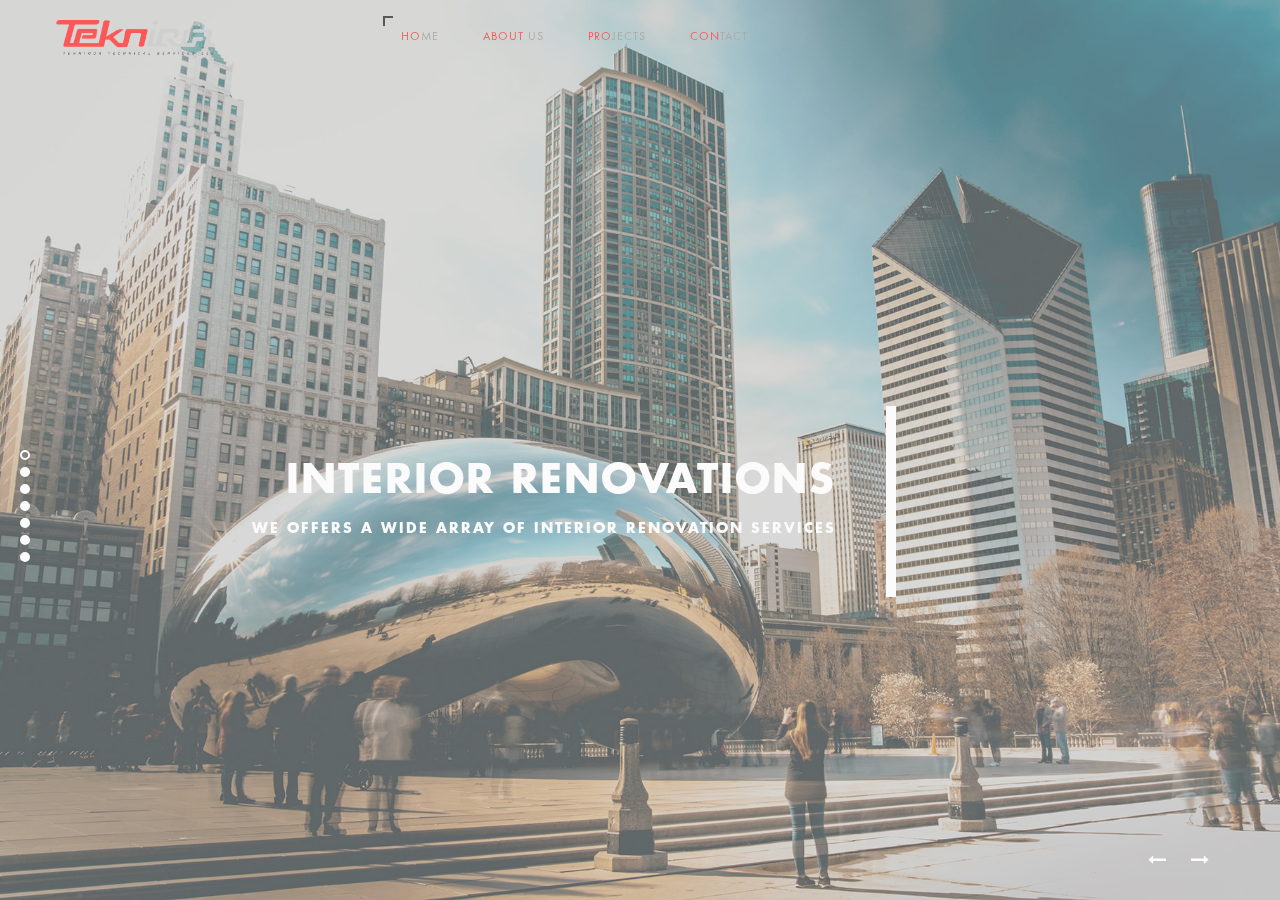
<file: index.html>
<!DOCTYPE HTML>
<html lang="en">
    
<head>
        <!--=============== basic  ===============-->
        <meta charset="UTF-8">
        <title>Tekniqua</title>
        <meta name="viewport" content="width=device-width, initial-scale=1.0, minimum-scale=1.0, maximum-scale=1.0, user-scalable=no">
        <meta name="robots" content="index, follow"/>
        <meta name="keywords" content=""/>
        <meta name="description" content=""/>
        <!--=============== css  ===============-->
        <link type="text/css" rel="stylesheet" href="css/reset.css">
        <link type="text/css" rel="stylesheet" href="css/plugins.css">
        <link type="text/css" rel="stylesheet" href="css/style.css">
        <!--=============== favicons ===============-->
        <link rel="shortcut icon" href="images/favicon.html">
    </head>
    <body>
        <div class="loading">
            <h2><img src="images/logo.png" alt="" width="80%"></h2>
          </div>
        <div class="loader"></i></div>
        <!--================= main start ================-->
        <div id="main">
            <!--=============== header ===============-->
            <header style="background: none;">
                <div class="header-inner">
                    <div class="logo-holder">
                        <a href="index.html"><img src="images/logo.png" alt="" width="80%"></a>
                    </div>
                    <div class="nav-button-holder">
                        <div class="nav-button vis-m"><span></span><span></span><span></span></div>
                    </div>
                    <div class="nav-holder">
                        <nav>
                            <ul>
                                
                                <!-- <li><a href="index.html" class="ajax act-link">Home</a></li> -->
                                <li><a href="index.html" class="act-link" >Ho<span style="color:grey;">me</span></a></li>
                                
                                <li>
                                    <a href="about.html"  >About<span style="color:grey;"> us</span> </a>    <!--class="ajax pa"-->
                                    <!-- Scroll navigation  -->
                                    <ul>
                                        <!-- <li><a href="about.html#sec1" class="custom-scroll-link">About<span style="color:grey;"> us</span></a></li> -->
                                        <li><a href="about.html#sec2" class="custom-scroll-link">Te<span style="color:grey;">am</span></a></li>
                                        <li><a href="about.html#sec3" class="custom-scroll-link">Ser<span style="color:grey;">vices</span> </a></li>
                                        <li><a href="about.html#sec4" class="custom-scroll-link"> Action <span style="color:grey;">Plan</span></a></li>
                                    </ul>
                                </li>
                                <li><a href="portfolio.html" >Pro<span style="color:grey;">jects</span></a></li>
                                <li><a href="contact.html" >Con<span style="color:grey;">tact</span></a></li>
                                
                                <!-- <li>
                                    <a>Pages</a>
                                    <ul>
                                        <li>
                                            <a>Home</a>
                                            <ul>
                                                <li><a href="index2.html" >Video</a></li>
                                                <li><a href="index3.html" >Carousel</a></li>
                                                <li><a href="index4.html" >Image</a></li>
                                            </ul>
                                        </li>
                                        <li><a href="aboutme.html" >About me</a></li>
                                        <li><a href="category.html">Category</a></li>
										<li><a href="blog-single.html">Blog single</a></li>
                                        <li>
                                            <a>Portfolio</a>
                                            <ul>
                                                <li><a href="portfolio2.html" >Style 2</a></li>
                                                <li><a href="portfolio3.html" >Style 3</a></li>
                                            </ul>
                                        </li>
                                        <li>
                                            <a>Portfolio single</a>
                                            <ul>
												<li><a href="portfolio-single.html">Style 1</a></li>
                                                <li><a href="portfolio-single2.html">Style 2</a></li>
                                                <li><a href="portfolio-single3.html">Style 3</a></li>
                                                <li><a href="portfolio-single4.html">Style 4</a></li>
                                                <li><a href="portfolio-single5.html">Style 5</a></li>
                                                <li><a href="portfolio-single6.html">Style 6</a></li>
                                                <li><a href="portfolio-single7.html">Style 7</a></li>
                                            </ul>
                                        </li>
                                        <li><a href="404.html">404</a></li>
                                    </ul>
                                </li> -->
                            </ul>
                        </nav>
                    </div>
                </div>
                <div class="share-container isShare"></div>
                <!-- <a class="selectMe shareSelector transition">Share</a> -->
            </header>
            <!--=============== wrapper ===============-->
            <div id="wrapper">
                <div class="content-holder elem scale-bg2 transition3" >
                    <div class="content full-height">
                        <div class="swiper-container" id="horizontal-slider" data-mwc="1" data-mwa="0">
                            <div class="swiper-wrapper">
                                <!--=============== 1 ===============-->
                                <div class="swiper-slide">
                                    <div class="bg" style="background-image:url(images/bg/12.jpg)"></div>
                                    <div class="overlay"></div>
                                    <div class="slide-title-holder">
                                        <div class="slide-title">
                                            <h3 class="transition">  <a class="transition2" href="portfolio-single.html">INTERIOR RENOVATIONS</a>  </h3>
                                            <h4>We offers a wide array of interior renovation services</h4>
                                        </div>
                                    </div>
                                </div>
                                <!--=============== 2 ===============-->
                                <div class="swiper-slide">
                                    <div class="bg" style="background-image:url(images/bg/13.jpg)"></div>
									<div class="overlay"></div>
                                    <!-- <div class="slide-title-holder">
                                        <div class="slide-title">
                                            <h3 class="transition">  <a class="transition2" href="portfolio-single.html">Image 2</a>  </h3>
                                            <h4>Description</h4>
                                        </div>
                                    </div> -->
                                </div>
                                <!--=============== 3 ===============-->
                                <div class="swiper-slide">
                                    <div class="bg" style="background-image:url(images/bg/11.jpg)"></div>
                                    <div class="overlay"></div>
                                    <div class="slide-title-holder">
                                        <div class="slide-title">
                                            <h3 class="transition">  <a class="transition2" href="portfolio-single.html">DEMOLITION</a>  </h3>
                                            <h4>When your business moves into a new building <br> all kinds of changes And renovations are made to turn the space into your own</h4>
                                        </div>
                                    </div>
                                </div>
                                <!--=============== 4 ===============-->
                                <div class="swiper-slide">
                                    <div class="bg" style="background-image:url(images/bg/14.jpg)"></div>
                                    <div class="overlay"></div>
                                    <!-- <div class="slide-title-holder">
                                        <div class="slide-title">
                                            <h3 class="transition">  <a class="transition2" href="portfolio-single.html">Image 4</a>  </h3>
                                            <h4>Description Description Description Description </h4>
                                        </div>
                                    </div> -->
                                </div>
                                <!--=============== 5 ===============-->
                                <div class="swiper-slide">
                                    <div class="bg" style="background-image:url(images/bg/15.jpg)"></div>
                                    <div class="overlay"></div>
                                    <div class="slide-title-holder">
                                        <div class="slide-title">
                                            <h3 class="transition">  <a class="transition2" href="portfolio-single.html"></a> FIT-OUT SOLUTION </h3>
                                            <h4>Warehouse Solutions</h4>
                                        </div>
                                    </div>
                                </div>
                                <!--=============== 6 ===============-->
                                <div class="swiper-slide">
                                    <div class="bg" style="background-image:url(images/bg/16.jpg)"></div>
                                    <div class="overlay"></div>
                                    <div class="slide-title-holder">
                                        <!-- <div class="slide-title">
                                            <h3 class="transition">  <a class="transition2" href="portfolio-single.html"></a> FIT-OUT SOLUTION </h3>
                                            <h4>Warehouse Solutions</h4>
                                        </div> -->
                                    </div>
                                </div>
                                <!--=============== 7 ===============-->
                                <div class="swiper-slide">
                                    <div class="bg" style="background-image:url(images/bg/17.jpg)"></div>
                                    <div class="overlay"></div>
                                    <div class="slide-title-holder">
                                        <div class="slide-title">
                                            <h3 class="transition">  <a class="transition2" href="portfolio-single.html"></a> AIR CONDITIONING & MAINTAINANCE </h3>
                                            <h4>For Commercial & Industrial Spaces</h4>
                                        </div>
                                    </div>
                                </div>
                                <!--=============== 6 ===============-->
                                
                            </div>
                            <div class="swiper-nav-holder hor">
                                <a class="swiper-nav arrow-left transition " href="#"><i class="fa fa-long-arrow-left"></i></a>
                                <a class="swiper-nav  arrow-right transition" href="#"><i class="fa fa-long-arrow-right"></i></a>
                            </div>
                        </div>
                        <div class="pagination"></div>
                    </div>
                </div>
            </div>
            <!-- wrapper end -->
        </div>
        <!-- Main end -->
        <!--=============== google map ===============-->
        <script type="text/javascript" src="http://maps.google.com/maps/api/js?key=AIzaSyDwJSRi0zFjDemECmFl9JtRj1FY7TiTRRo"></script>
        <!--=============== scripts  ===============-->
        <script type="text/javascript" src="js/jquery.min.js"></script>
        <script type="text/javascript" src="js/plugins.js"></script>
        <script type="text/javascript" src="js/core.js"></script>
        <script type="text/javascript" src="js/scripts.js"></script>
        <script>
            var loading = document.getElementsByClassName("loading");
            window.addEventListener("load", function(){
                loader.style.display="none";

            })
        </script>
    </body>

</html>
</file>
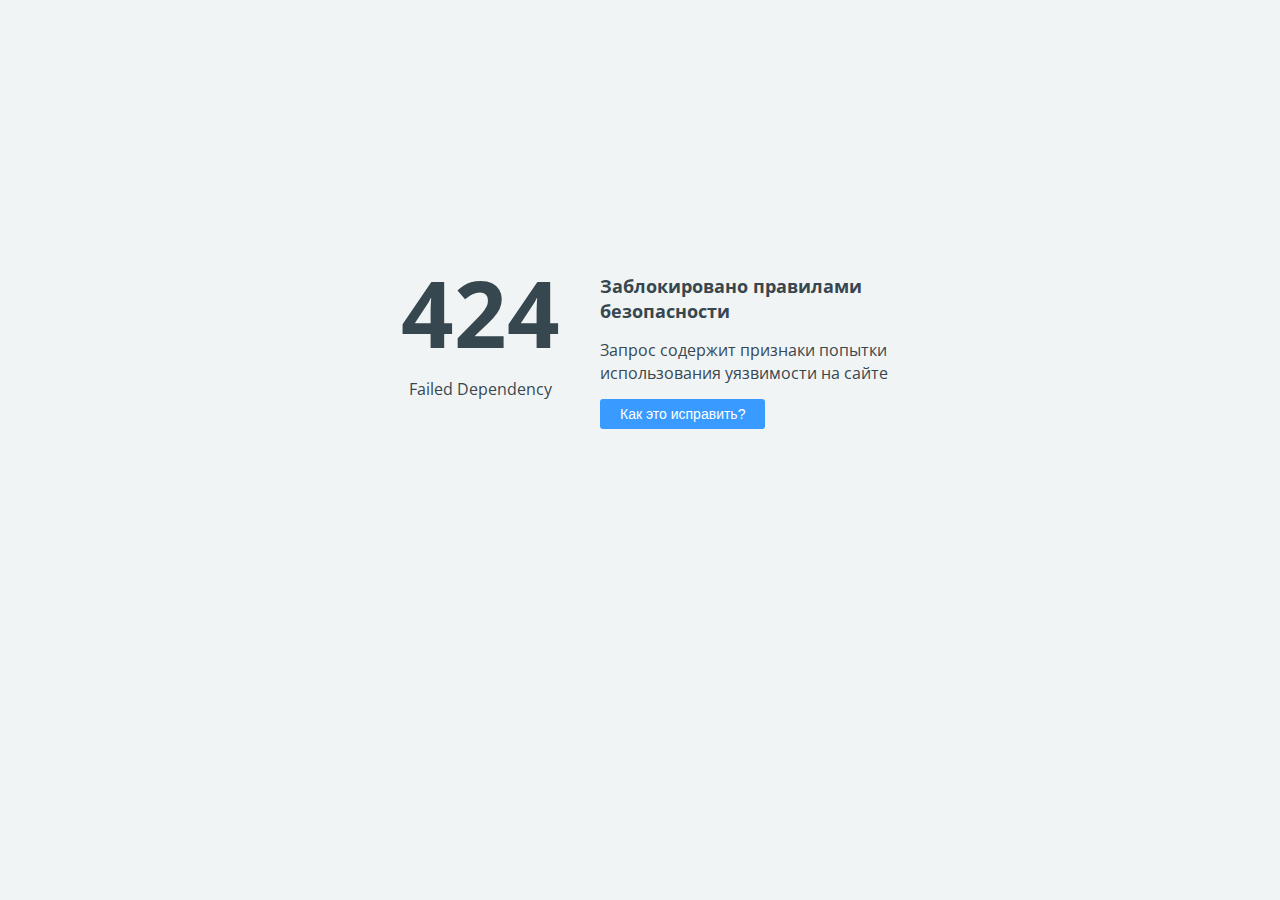
<file: images/favicon.html>
<!doctype html>
<html>
<head>
    <title>424 Failed Dependency</title>
    <meta charset="UTF-8">
    <meta name="viewport" content="width=device-width">
    <link href='https://fonts.googleapis.com/css?family=Open+Sans:400,700&subset=latin,cyrillic' rel='stylesheet' type='text/css'>
    <style>
        body {
            background-color: #f1f4f5;
            color: #37474f;
            line-height: 1.4;
            font-family: 'Open Sans', sans-serif;
            margin: 0;
            padding: 0;
            }
        .error_code {
            display: block;
            font-size: 92px;
            font-weight: 700;
            margin-top: -25px;
            }
        .error_brief {
            display: block;
            font-size: 18px;
            font-weight: 700;
            margin-bottom: 15px;
            }
        .help_button, .fix_button {
            background-color: #399bff;
            color: #fff;
            margin-top: 15px;
            font-size: 14px;
            padding: 7px 20px 7px 20px;
            border: none;
            border-radius: 3px;
            vertical-align: middle;
            cursor: pointer;
            }
        .fix_button {
            background-color: #38ad41;
            }
        #fix_details {
            margin-top: 40px;
            visibility: hidden;
            opacity: 0;
            transition: visibility 0.3s, opacity 0.3s linear;
            }
    </style>

    <script language="JavaScript">
        function toggleHelp() {
            var e = document.getElementById("fix_details");
            if (e.style.visibility == 'visible') {
                e.style.visibility = 'hidden';
                e.style.opacity = 0;
            } else {
                e.style.visibility = 'visible';
                e.style.opacity = 1;
            }
        }
    </script>
</head>
<body>

<div style="display: table; position: absolute; height: 100%; width: 100%;">
    <div style="display: table-cell; vertical-align: middle; padding: 0 40px;">
        <div style="margin-left: auto; margin-right: auto; width: 520px;">
            <div style="float:left; width:200px; text-align: center; padding-right: 20px;">
                <span class="error_code">424</span>
                <span class="error_description">Failed Dependency</span>
            </div>
            <div style="float:left; width:300px;">
                <span class="error_brief">Заблокировано правилами безопасности</span>
                <span class="error_detail">Запрос содержит признаки попытки использования уязвимости на сайте</span>
                <br>
                <input type="button" value="Как это исправить?" class="help_button" onclick="toggleHelp()">
            </div>
            <div style="clear:both"></div>
            <div id="fix_details">
                Если Вы администратор сайта, самый быстрый способ исправить эту ошибку &mdash; воспользоваться
                Технической проверкой сайта в панели управления хостингом.
                
                <br>
                <input type="button" value="Техническая проверка сайта" class="fix_button" onclick="location.href = 'https://adm.tools/troubleshooting/?host=www.domik.kwst.net&error=424&request=Ys2F2pRElasbptCzhu1xhAAAAMg&time=2022-07-12%2017:31:54'">
                <br><br>
                <a href="https://www.ukraine.com.ua/faq/error-424.html">Подробнее о возможных причинах ошибки...</a>
            </div>
        </div>
    </div>
</div>

</body>
</html>
</file>
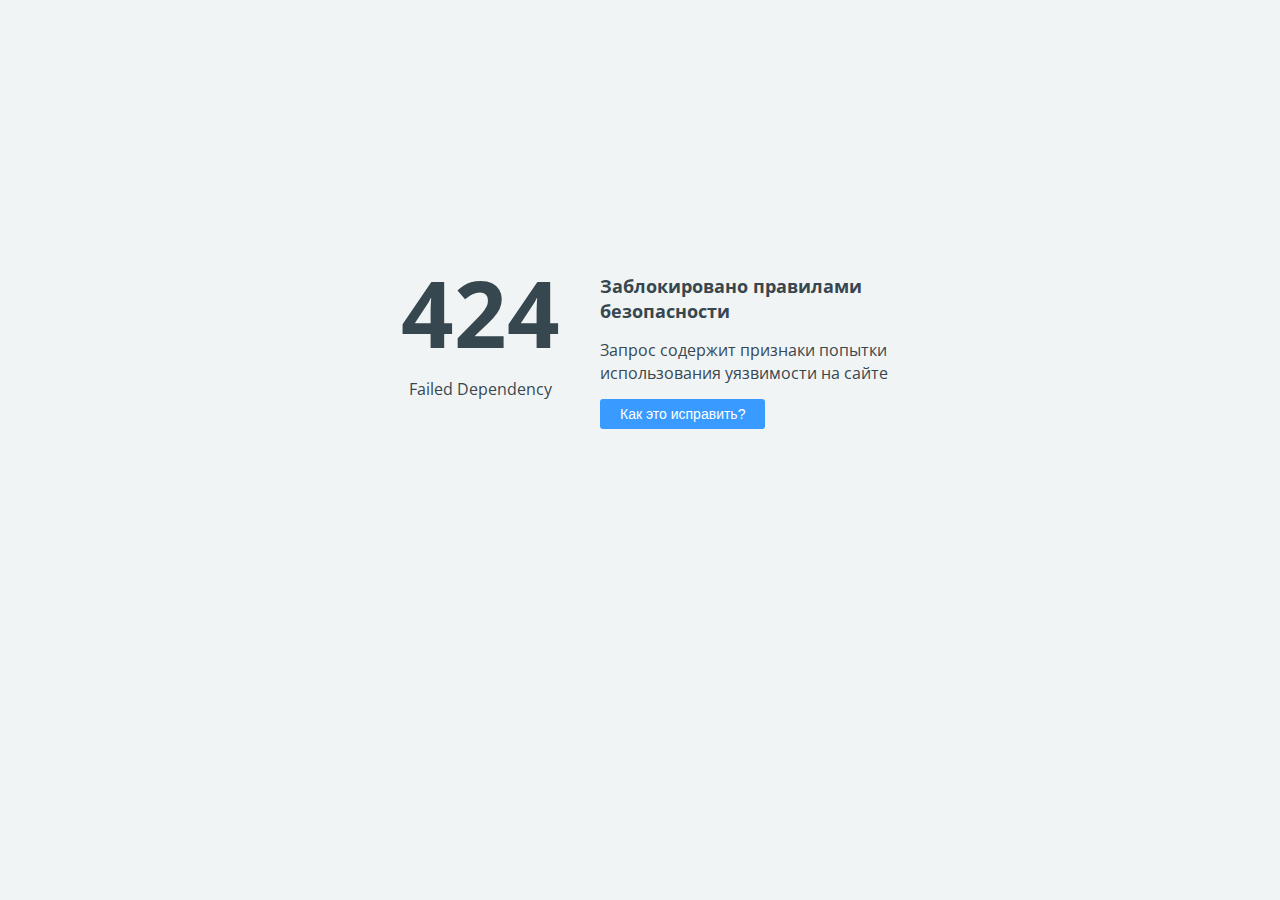
<file: images/grabbing.html>
<!doctype html>
<html>
<head>
    <title>424 Failed Dependency</title>
    <meta charset="UTF-8">
    <meta name="viewport" content="width=device-width">
    <link href='https://fonts.googleapis.com/css?family=Open+Sans:400,700&subset=latin,cyrillic' rel='stylesheet' type='text/css'>
    <style>
        body {
            background-color: #f1f4f5;
            color: #37474f;
            line-height: 1.4;
            font-family: 'Open Sans', sans-serif;
            margin: 0;
            padding: 0;
            }
        .error_code {
            display: block;
            font-size: 92px;
            font-weight: 700;
            margin-top: -25px;
            }
        .error_brief {
            display: block;
            font-size: 18px;
            font-weight: 700;
            margin-bottom: 15px;
            }
        .help_button, .fix_button {
            background-color: #399bff;
            color: #fff;
            margin-top: 15px;
            font-size: 14px;
            padding: 7px 20px 7px 20px;
            border: none;
            border-radius: 3px;
            vertical-align: middle;
            cursor: pointer;
            }
        .fix_button {
            background-color: #38ad41;
            }
        #fix_details {
            margin-top: 40px;
            visibility: hidden;
            opacity: 0;
            transition: visibility 0.3s, opacity 0.3s linear;
            }
    </style>

    <script language="JavaScript">
        function toggleHelp() {
            var e = document.getElementById("fix_details");
            if (e.style.visibility == 'visible') {
                e.style.visibility = 'hidden';
                e.style.opacity = 0;
            } else {
                e.style.visibility = 'visible';
                e.style.opacity = 1;
            }
        }
    </script>
</head>
<body>

<div style="display: table; position: absolute; height: 100%; width: 100%;">
    <div style="display: table-cell; vertical-align: middle; padding: 0 40px;">
        <div style="margin-left: auto; margin-right: auto; width: 520px;">
            <div style="float:left; width:200px; text-align: center; padding-right: 20px;">
                <span class="error_code">424</span>
                <span class="error_description">Failed Dependency</span>
            </div>
            <div style="float:left; width:300px;">
                <span class="error_brief">Заблокировано правилами безопасности</span>
                <span class="error_detail">Запрос содержит признаки попытки использования уязвимости на сайте</span>
                <br>
                <input type="button" value="Как это исправить?" class="help_button" onclick="toggleHelp()">
            </div>
            <div style="clear:both"></div>
            <div id="fix_details">
                Если Вы администратор сайта, самый быстрый способ исправить эту ошибку &mdash; воспользоваться
                Технической проверкой сайта в панели управления хостингом.
                
                <br>
                <input type="button" value="Техническая проверка сайта" class="fix_button" onclick="location.href = 'https://adm.tools/troubleshooting/?host=www.domik.kwst.net&error=424&request=Ys2GTO4Q7UouYIUcRTEB-AAAAIg&time=2022-07-12%2017:33:48'">
                <br><br>
                <a href="https://www.ukraine.com.ua/faq/error-424.html">Подробнее о возможных причинах ошибки...</a>
            </div>
        </div>
    </div>
</div>

</body>
</html>
</file>
<file: css/style.css>
@charset "utf-8";
/*======================================

 [ -Main Stylesheet-
  Theme: Domik
  Version: 1.0
  Last change: 15/04/2015 ]
  	+++Fonts +++
	++++General Styles++++
	++++Typography ++++
	++++Page preload ++++
	++++Content Styles ++++
	++++Item hover ++++
	++++Header ++++
	++++Navigation ++++
	++++Home pages ++++
	++++Portfolio+++++
	++++Page title +++++
	++++Services ++++
	++++Footer ++++
	++++Map ++++
	++++Contact ++++
	++++Share ++++
	++++Blog ++++
	++++404 ++++
	++++CSS Animation ++++
	++++Media ++++
*/
/*-------------Import fonts ---------------------------------------*/
@font-face {
	font-family:'FuturaPT-Book';
	src: url('../fonts/FuturaPT-Book_gdi.eot');
	src: url('../fonts/FuturaPT-Book_gdid41d.eot?#iefix') format('embedded-opentype'),
		url('../fonts/FuturaPT-Book_gdi.woff') format('woff'),
		url('../fonts/FuturaPT-Book_gdi.ttf') format('truetype'),
		url('../fonts/FuturaPT-Book_gdi.svg#FuturaPT-Book') format('svg');
}
@font-face {
	font-family:'futurastd-bold';
	src: url('../fonts/futurastd-bold.eot');
	src: url('../fonts/futurastd-boldd41d.eot?#iefix') format('embedded-opentype'),
		url('../fonts/futurastd-bold.woff') format('woff'),
		url('../fonts/futurastd-bold.ttf') format('truetype'),
		url('../fonts/futurastd-bold.svg#FuturaPT-Book') format('svg');
}
/*-------------General Style---------------------------------------*/
/* #preloader{
	width:100%;
	height: 100vh;
	background:#f4f4f4 url('https://giphy.com/gifs/wait-IwSG1QKOwDjQk');
	position:fixed;
	z-index: 100;



} */
/* ///////////////////////////////////////////////////////// */
.loading {
	/* font-family: "Arial Black", "Arial Bold", Gadget, sans-serif; */
	text-transform:uppercase;
	
	width:210px;
	text-align:center;
	line-height:50px;
	
	position:absolute;
	left:0;right:0;top:50%;
	margin:auto;
	transform:translateY(-50%);
  }
  
  .loading span {
	position:relative;
	z-index:999;
	color:#f79026;
  }
  .loading:before {
	content:'';
	background:none;
	border-radius: 5%;
	height:36px;
	display:block;
	position:absolute;
	top:0;left:0;right:0;bottom:0;
	margin:auto;
	
	animation:1s loadingBefore infinite ease-in-out;
  }
  
  @keyframes loadingBefore {
	0%   {transform:translateX(-14px);}
	50%  {transform:translateX(14px);}
	100% {transform:translateX(-14px);}
  }
  
  
  .loading:after {
	content:'';
	background:black;
	width:5px;
	height:60px;
	display:block;
	position:absolute;
	top:0;left:0;right:0;bottom:0;
	margin:auto;
	opacity:.5;
	
	animation:1s loadingAfter infinite ease-in-out;
  }
  
  @keyframes loadingAfter {
	0%   {transform:translateX(-50px);}
	50%  {transform:translateX(50px);}
	100% {transform:translateX(-50px);}
  }
/* //////////////////////////////////////////////////// */
html{
	overflow-x:hidden !important;
	height:100%;
}
body{
	margin: 0;
	padding: 0;
	font-family: 'FuturaPT-Book';
	font-weight: 400;
	font-size: 12px;
	color: #000;
	background:#f4f4f4;
	height:100%;
	text-align:center;
}
@-o-viewport {width: device-width;}
@-ms-viewport {width: device-width;}
@viewport {width: device-width;}
.bg-animate {
	position:fixed;
	bottom:10%;
	right:10%;
	width:60%;
	height:60%;
	z-index:-2;
	opacity:0;
	-webkit-transform: translate3d(0,0,0);
}
/*--------------Typography--------------------------------------*/
h1 {
	font-size: 4.46666666667em;
	text-transform: uppercase;
	font-weight: 400;
	line-height: 1.17em;
}
h2 {
	font-size: 3.2em;
	font-weight: 300;
}
h3 {
	font-size: 1em;
}
h4 {
	font-size: 0.9em;
	font-weight: 200;
}
h5 {
	font-size: 0.8em;
	font-weight: 200;
}
h6 {
	font-size: 0.6em;
	font-weight: 200;
}
p {
	text-align:left;
	font-size:15px;
	line-height:24px;
	padding-bottom:10px;
}
blockquote {
	float:left;
	padding: 10px 20px;
	margin: 0 0 20px;
	font-size: 17.5px;
	border-left: 15px solid #eee;
}
blockquote p {
	font-family: Georgia, "Times New Roman", Times, serif;
	font-style:italic;
	color:#494949;
}
/* ---------Page preload--------------------------------------*/
.loader {
	position:fixed;
	top:50% !important;
	left:50%;
	width:50px;
	height:50px;
	z-index:100;
	font-size:34px;
	line-height:50px;
	color:#ccc;
	padding-right:20px;
	opacity:0.8;
}
.fa-spin{
	-webkit-animation:spin 0.5s infinite linear;
	-moz-animation:spin 0.5s infinite linear;
	-o-animation:spin 0.5s infinite linear;
	animation:spin 0.5s infinite linear
}
@-moz-keyframes spin{
	0%{-moz-transform:rotate(0deg)}
	100%{-moz-transform:rotate(359deg)}
}
@-webkit-keyframes spin{
	0%{-webkit-transform:rotate(0deg)}
	100%{-webkit-transform:rotate(359deg)
}
}
@-o-keyframes spin{
	0%{-o-transform:rotate(0deg)}
	100%{-o-transform:rotate(359deg)
}
}
@keyframes spin{
0%{
	-webkit-transform:rotate(0deg);
	transform:rotate(0deg)
}
100%{-webkit-transform:rotate(359deg);
	transform:rotate(359deg)
}
}
.l-line {
	position:fixed;
	top:0;
	left:0;
	width:100%;
	height:6px;
	z-index:10000;
	display:none;
	background:#f4f4f4;
}
.l-line span{
	position:absolute;
	top:0;
	left:0;
	width:0;
	height:6px;
	background:#000;
}
/* ---------Content Styles--------------------------------------*/
#main{
	height:100%;
	width:100%;
	position:absolute;
	top:0;
	left:0;
	z-index:2;
	opacity:0;
}
#wrapper{
	height:100%;
	margin-left:0;
	vertical-align:top;
	position: absolute;
	left:0;
	top:0;
	right:0;
	z-index:2;
	width:100%;
}
.content-holder{
	vertical-align: top;
	position: absolute;
	left:0;
	top: 0;
	right: 0;
	z-index: 2;
	height: 100%;
}
.container{
	max-width: 1024px;
	width:92%;
	margin:0 auto;
	position: relative;
	z-index:2;
}
.content {
	width:100%;
	position:relative;
	z-index:2;
	height:100%;
	float:left;
}
.full-height {
	height:100%;
}
.wrapper-inner {
	float:left;
	width:70%;
	position:relative;
	background:#fff;
	padding:150px 0;
	z-index:3;
	opacity:0;
}
.full-width-wrap {
	width:100%;
}
.full-width-wrap:before {
	content:'';
	position:absolute;
	right:0;
	width:30%;
	background:#fff;
	top:-70px;
	height:70px;
}
.body-bg {
	position:absolute;
	top:0;
	left:0;
	width:100%;
	background:#f4f4f4;
	z-index:2;
}
.bg {
	position:absolute;
	top:0;
	left:0;
	width:100%;
	height:100%;
	background-size: cover;
	background-attachment: scroll  ;
	background-position: center  ;
	background-repeat:repeat;
	background-origin: content-box;
}
.full-height-parallax {
	position: absolute;
	top:0;
	left:0;
	width:100%;
	height:100%;
	overflow:hidden;
	z-index:2;
}
.respimg {
	width:100%;
	height:auto;
}
.overlay {
	position:absolute;
	top:0;
	left:0;
	width:100%;
	height:100%;
	background:#000;
	opacity:0.2;
}
section {
	float:left;
	width:100%;
	position:relative;
	padding:50px 0;
	border-bottom:6px solid #eee;
}
.parallax-section {
	float:left;
	width:100%;
	padding:250px 0;
	position:relative;
}
.align-text {
	text-align:left;
}
.img-wrap {
	position:absolute;
	top:0;
	right:0;
	width:30%;
	overflow:hidden;
	height:100%;
	z-index:4;
}
.scale-callback {
	float:left;
	width:33.33333%;
	height:25%;
	position:relative;
	z-index:5;
}
.scale-callback:before {
	content:'';
	position:absolute;
	bottom:0;
	left:0;
	width:100%;
	height:100%;
	background:#fff;
	-webkit-transition:all 400ms cubic-bezier(0.215,.61,.355,1);
	-moz-transition:all 400ms cubic-bezier(0.215,.61,.355,1);
	-o-transition:all 400ms cubic-bezier(0.215,.61,.355,1);
	transition:all 400ms cubic-bezier(0.215,.61,.355,1);
}
.scale-bg5:before{
	width:0;
}
.no-border {
	border:none !important;
}
.no-padding {
	padding:0 !important;
}
.content-nav {
	float:left;
	width:100%;
	padding:20px 0;
	position:relative;
}
.content-nav ul {
	position:relative;
	left:0;
}
.content-nav li {
	float:left;
	margin-right:10px;
}
.content-nav li a {
	font-size:28px;
}
.content-nav li span {
	line-height:34px;
}
.p-all {
	position:absolute;
	right:0;
	top:30px;
	font-size:18px;
}
.content-nav a {
	-webkit-transition: all 200ms linear;
    -moz-transition: all 200ms linear;
    -o-transition: all 200ms linear;
    -ms-transition: all 200ms linear;
    transition: all 200ms linear;
}
.content-nav li a span {
	font-family:'futurastd-bold';
	text-transform:uppercase;
	padding-right:20px;
	font-size:18px;
	position:relative;
	top:-2px;
}
.content-nav a:hover {
	opacity:0.6;
}
.btn	{
	float:left;
	padding:15px 30px 15px 0;
	line-height:17px;
	letter-spacing:2px;
	font-weight:800;
	font-size:16px;
	color:#000;
	letter-spacing:2px;
	-webkit-appearance: none;
	font-family: 'FuturaPT-Book';
	-webkit-transition: all 200ms linear;
    -moz-transition: all 200ms linear;
    -o-transition: all 200ms linear;
    -ms-transition: all 200ms linear;
    transition: all 200ms linear;
}
.btn:hover {
	 color:#666;
}
.btn span {
	float:left;
	margin-right:4px;
}
.btn i {
	float:left;
	margin-top:2px;
	-webkit-transition: all 200ms linear;
    -moz-transition: all 200ms linear;
    -o-transition: all 200ms linear;
    -ms-transition: all 200ms linear;
    transition: all 200ms linear;
}
.btn:hover i {
	color:#000;
	margin-left:6px;
}
/*------item hover ------------------------------------------------*/
.box-item {
	float:left;
	width:100%;
}
.box-item a {
	float:left;
	width:100%;
	height:100%;
	position:relative;
	overflow:hidden;
}
.box-item a img {
	position:relative;
	z-index:1;
	-webkit-transition: all 4000ms cubic-bezier(.19,1,.22,1) 0ms;
  	-moz-transition: all 4000ms cubic-bezier(.19,1,.22,1) 0ms;
  	transition: all 4000ms cubic-bezier(.19,1,.22,1) 0ms;
}
.box-item a .overlay {
	opacity:0;
	z-index:2;
	-webkit-transition: all 200ms linear;
    -moz-transition: all 200ms linear;
    -o-transition: all 200ms linear;
    -ms-transition: all 200ms linear;
    transition: all 200ms linear;
}
.box-item a:hover .overlay {
	opacity:0.3;
}
.box-item a:hover img {
	-webkit-transform: scale(1.05);
	-moz-transform:scale(1.05);
	transform: scale(1.05);
}
/*------ Header  ------------------------------------------------*/
header{
	position:fixed;
	top:0;
	left:0;
	z-index:20;
	padding:20px 0;
	width:70%;
	background:#fff;
	-webkit-transform: translate3d(0,0,0);
}
.header-inner {
	margin:0 auto;
	position:relative;
	max-width: 1024px;
	width:92%;
	padding-right:90px;
}
.logo-holder {
	float:left;
	position:relative;
	max-width:200px;
	z-index:21;
}
/*------ navigation  ------------------------------------------------*/
.nav-holder {
	float:right;
	position:relative;
}
nav {
	position:relative;
	float:left;
	width:100%;
}
nav li{
	float:left;
	position:relative;
}
nav li ul {
	margin: 30px 0 0 0;
	opacity: 0;
	visibility: hidden;
	position: absolute;
	min-width:150px;
	top: 38px;
	left: 0;
	z-index: 1;
	background: #fff;
	transition: all .2s ease-in-out;
	border-bottom:4px solid #000;
}
nav li:hover > ul {
	opacity: 1;
	visibility: visible;
	margin: 0;
}
nav li ul li ul {
	top: 0;
	left: -100%;
}
nav li ul li:hover  > ul  {
	opacity: 1;
	visibility: visible;
	right: 100%;
}
nav li ul li {
	float: none;
	display: block;
	border: 0;
}
nav li a {
	float: left;
	padding: 10px 22px;
	line-height: 1;
	font-size: 12px;
	text-transform: uppercase;
	letter-spacing: 1px;
	color:red;
	top:0;
	position:relative;
	-webkit-transition: all 100ms linear;
    -moz-transition: all 100ms linear;
    -o-transition: all 100ms linear;
    -ms-transition: all 100ms linear;
    transition: all 100ms linear;
}
nav li a:before , nav li a:after {
	content:'';
	position:absolute;
	background:#000;
	top:-4px;
	left:4px;
	-webkit-transition: all 300ms linear;
    -moz-transition: all 300ms linear;
    -o-transition: all 300ms linear;
    -ms-transition: all 300ms linear;
    transition: all 300ms linear;
}
nav li a:before  {
	width:0;
	height:2px;
}
nav li a:after {
	width:2px;
	height:0;
}
nav li a.act-link:before {
	width:10px;
}
nav li a.act-link:after {
	height:10px;
}
nav li ul a:before , nav li ul a:after {
	display:none;
}
nav li ul a.act-link {
	color:#000;
	font-weight:600;
}
.nav-button-holder {
	float:right;
	border-left:1px solid rgba(255,255,255,0.4);
	margin:0 0 0 10px;
	padding-left:22px;
	display:none;
}
.nav-button {
	float:right;
	width:30px;
	height:24px;
	position:relative;
	margin-top:9px;
	cursor:pointer;
}
.nav-button span {
	float:left;
	width:100%;
	height:4px;
	background:#000;
	margin-bottom:2px;
	position:relative;
}
/*------ Home -------------------------------------------------*/
.fullheight-carousel-holder , .fullheight-carousel {
	 height:100%;
	 background:#fff;
	 width:100%;
	 overflow:hidden;
}
.fullheight-carousel .item , .carousel-item{
	 width:100%;
	 height:100%;
	 float:left;
	 overflow:hidden;
	 position:relative;
}
.fullheight-carousel .item {
	padding:3px;
}
.media-container {
	position:absolute;
	top:0;
	left:0;
	width:100%;
	height:100%;
	overflow:hidden;
}
.video-mask {
	position:absolute;
	top:0;
	left:0;
	width:100%;
	height:100%;
	z-index:1;
}
.fullheight-carousel-holder .customNavigation {
	position:absolute;
	bottom:20px;
	left:50%;
	margin-left:-41px;
	width:82px;
	height:40px;
	z-index:5;
}
.fullheight-carousel-holder .customNavigation a {
	width:40px;
	height:40px;
	background:#fff;
	margin-right:1px;
	float:left;
	line-height:40px;
	color:#000;
	cursor:pointer;
	-webkit-transition: all 500ms linear;
    -moz-transition: all 500ms linear;
    -o-transition: all 500ms linear;
    -ms-transition: all 500ms linear;
    transition: all 500ms linear;
}
.fullheight-carousel-holder .customNavigation a:hover {
	-webkit-transform: scale(0.9);
	-moz-transform:scale(0.9);
	transform: scale(0.9);
}
.carousel-link-holder {
	position:absolute;
	top:44%;
	width:100%;
	left:0;
	z-index:3;
}
.carousel-link-holder h3 {
	text-transform:uppercase;
	font-size:20px;
}
.carousel-link-holder h3 a {
	color:#fff;
	position:relative;
}
.carousel-link-holder h3 a:before , .carousel-link-holder h3 a:after {
	content:'';
	position:absolute;
	bottom:-10px;
	height:1px;
	background:#fff;
	width:0;
}
.carousel-link-holder h3 a:before {
	left:50%;
}
.carousel-link-holder h3 a:after {
	right:50%;
}
.carousel-link-holder h3 a:hover:before , .carousel-link-holder h3 a:hover:after {
	width:30%;
}
.carousel-decor {
	position:absolute;
	width:100%;
	height:100%;
	z-index:2;
}
.carousel-item .bg , .carousel-item  .overlay , .carousel-link-holder h3 a:before , .carousel-link-holder h3 a:after , .swiper-nav   {
	-webkit-transition: all 500ms linear;
    -moz-transition: all 500ms linear;
    -o-transition: all 500ms linear;
    -ms-transition: all 500ms linear;
    transition: all 500ms linear;
}
.vis-decor .bg {
	-webkit-transform: scale(1.2);
	-moz-transform:scale(1.2);
	transform: scale(1.2);
}
.vis-decor .overlay {
	opacity:0.7;
}
.swiper-nav-holder {
	position: absolute;
	right:60px;
	bottom:0;
	padding:20px 0;
	line-height: 36px;
}
.swiper-nav  {
	display:inline-block;
	width: 40px;
	color:#fff;
	position:relative;
	z-index: 24;
	font-size:18px;
}
.swiper-nav:hover {
	opacity:0.8;
}
.slide-title-holder {
	position:absolute;
	top:0;
	width:70%;
	height:100%;
	z-index:3;
}
.slide-title {
	float:right;
	top:50%;
	position:relative;
	border-right:10px solid #fff;
	padding:50px 50px 50px 0;
}
.slide-title h3{
	position:relative;
	opacity:0;
	top:50px;
}
.swiper-slide .overlay {
	opacity:0.2;
}
.swiper-slide-active   .slide-title h3{
	opacity:1;
	top:0;
	-webkit-transition: 1s 0.5s;
	transition: 1s 0.5s;
}
.slide-title h3 {
	font-size:40px;
	font-family:'futurastd-bold';
	text-transform:uppercase;
	letter-spacing:2px;
	position:relative;
	float:right;
	text-align:right;
	width:100%;
	margin-bottom:10px;
	color:#fff;
}
.slide-title h3:hover {
	opacity:0.8;
}
.slide-title h4 {
	font-size: 14px;
	text-transform:uppercase;
	letter-spacing:2px;
	position:relative;
	margin:6px 0 10px 0;
	float:right;
	width:100%;
	text-align:right;
	color:#fff;
	font-family:'futurastd-bold';
}
.slide-title h3 a  , .slide-title h4 a{
	color:#fff;
}
.slide-title h4 a {
	float:right;
}
.slide-title h4 a:hover , .slide-title h4 a:hover i {
	color:#fff;
}
.slide-title h4 a {
	padding-right:0;
}
.single-title h3{
	position:relative;
	opacity:1;
	top:0;
}
.single-title .slide-title {
	position:relative;
 	left:-50px;
}
.title-text {
	position:relative;
	z-index:2;
}
.mob-bg {
	display:none;
}
/*------ Page title  ------------------------------------------------*/
.page-title {
	float:left;
	max-width:550px;
	padding:30px 0 10px;
	position:relative;
	border-bottom:6px solid #eee;
}
.page-title h2 {
	float:left;
	max-width:550px;
	font-family:'futurastd-bold';
	text-transform:uppercase;
	padding-bottom:20px;
	font-size:44px;
	text-align:left;
	letter-spacing:2px;
	font-weight:bold;
}
.page-title h3 {
	float:left;
	width:100%;
	line-height:26px;
	font-size:12px;
	text-align:left;
	font-family:'futurastd-bold';
	text-transform:uppercase;
	margin-bottom:10px;
	color:#666;
}
.page-title h3 span {
	float:left;
	max-width:550px;
}
.fullwidth-slider-holder , .single-slider-holder {
	float:left;
	width:100%;
	position:relative;
}
.fullwidth-slider-holder .item {
	position:relative;
}
.full-width-holder {
	float:left;
	width:100%;
	position:relative;
}
.single-slider-holder {
	margin-bottom:20px;
}
article {
	float:left;
	margin-top:10px;
	width:100%;
	position:relative;
}
.section-title {
	float:left;
	width:100%;
	margin-bottom:20px;
}
.section-title h3 {
	text-align:left;
	font-size:28px;
	position:relative;
	float:left;
	font-family:'futurastd-bold';
	text-transform:uppercase;
	padding-bottom:20px;
}
.section-title h3:before {
	content:'';
	position:absolute;
	bottom:0;
	left:0;
	width:60px;
	height:6px;
	background:#000;
}
/*------ services  ------------------------------------------------*/
.services-info {
	background:#fff;
	float:right;
	width:90%;
	top:-50px;
	padding:30px;
	position:relative;
	z-index:2;
}
.services-info:before , .services-info:after {
	content:'';
	position:absolute;
	background:#000;
	right:0;
	bottom:0;
}
.services-info:before{
	height:40px;
	width:6px;
}
.services-info:after {
	height:6px;
	width:40px;
}
.services-info , .services-info:before , .services-info:after {
	-webkit-transition: all 300ms linear;
    -moz-transition: all 300ms linear;
    -o-transition: all 300ms linear;
    -ms-transition: all 300ms linear;
    transition: all 300ms linear;
}
.services-box:hover .services-info {
	top:0;
	width:100%;
}
.services-box:hover .services-info:before {
	height:0;
}
.services-box:hover .services-info:after {
	width:0;
}
.services-info h4 {
	text-align:left;
	font-size:18px;
	text-transform:uppercase;
	margin-bottom:10px;
}
.services-info ul {
	float:left;
	text-align:left;
}
.services-info ul li {
	font-size:13px;
	list-style:circle;
	text-align:left;
	letter-spacing:1px;
	float:left;
	width:100%;
	color:#ccc;
	margin-bottom:10px;
}
.services-info ul li span {
	color:#424242;
}
.section-separator {
	float:right;
	width:70%;
	height:6px;
	background:#000;
	margin-right:-20%;
}
.bg-parallax {
	background-attachment:fixed;
}
/*------ Team  ------------------------------------------------*/
.team-holder {
	float:left;
	width:100%;
}
.team-holder li {
	float:left;
	width:33.3333%;
	padding:20px 20px 20px 0;
}
.team-box {
	float:left;
	position:relative;
	width:100%;
	margin-bottom:20px;
}
.team-info {
	float:left;
	width:100%;
	margin-top:20px;
	text-align:left;
}
.team-info h3 {
	font-size:19px;
	padding-bottom:4px;
}
.team-box:before , .team-box:after {
	content:'';
	position:absolute;
	right:0;
	bottom:0;
	background:#000;
}
.team-box:before {
	width:0;
	height:6px;
}
.team-box:after {
	width:6px;
	height:0;
}
.team-box:hover:before {
	width:50px;
}
.team-box:hover:after {
	height:50px;
}
.team-photo {
	position:relative;
	overflow:hidden;
	width:100%;
	float:left;
}
.team-photo   span {
	position:absolute;
	bottom:-50px;
	right:0;
	z-index:5;
	padding:10px 15px;
	background:#fff;
}
.team-box:before , .team-box:after , .team-photo span {
	-webkit-transition: all 300ms linear;
    -moz-transition: all 300ms linear;
    -o-transition: all 300ms linear;
    -ms-transition: all 300ms linear;
    transition: all 300ms linear;
}
.team-photo:hover span{
	bottom:0;
}
.team-box .overlay {
	opacity:0;
	z-index:2;
	background:#000;
	-webkit-transition: all 300ms linear;
    -moz-transition: all 300ms linear;
    -o-transition: all 300ms linear;
    -ms-transition: all 300ms linear;
    transition: all 300ms linear;
}
.team-box:hover .overlay {
	opacity:0.5;
}
.team-social {
	position:absolute;
	top:50%;
	left:0;
	width:100%;
	z-index:3;
	display:none;
}
.team-social li {
	float:none !important;
	display:inline-block !important;
	padding:6px;
	width:auto !important;
}
.team-social li a {
	color:#fff;
	font-size:16px;
	position:relative;
	top:50px;
	opacity:0;
}
/*------ Porfolio  ------------------------------------------------*/
.fixed-column {
	position:fixed;
	right:0;
	width:30%;
	top:0;
	height:100%;
	background:#fff;
	z-index:10;
	overflow:auto;
}
.not-vis-column {
	right:-100%;
}
.fixed-column  section {
	padding:150px 50px 50px;
}
.hide-column {
	position:absolute;
	top:80px;
	right:50px;
	width:20px;
	height:20px;
	cursor:pointer;
	z-index:5;
}
.hide-column:before , .hide-column:after {
	content:'';
	position:absolute;
	background:#000;
	-webkit-transition: all 300ms linear;
    -moz-transition: all 300ms linear;
    -o-transition: all 300ms linear;
    -ms-transition: all 300ms linear;
    transition: all 300ms linear;
	-webkit-transform: rotate(-45deg);
	-moz-transform: rotate(-45deg);
	-o-transform: rotate(-45deg);
	-ms-transform: rotate(-45deg);
}
.hide-column:before {
	width:100%;
	height:2px;
	top:50%;
	left:0;
	margin-top:-1px;
}
.hide-column:after {
	width:2px;
	left:50%;
	height:100%;
	top:0;
	margin-left:-1px;
}
.project-details  ul.descr{
	float:left;
	width:100%;
	margin-top:20px;
	padding-top:20px;
	margin-bottom:10px;
	border-top:1px solid #eee;
}
.project-details ul.descr li {
	float:left;
	width:100%;
	position:relative;
	padding:10px 0;
	font-size:14px;
	text-align:left;
}
.project-details p {
	font-size:14px;
}
.project-details p:first-child {
	margin-top:30px;
}
.project-details ul.descr li span {
	color:#666;
	font-size:12px;
	text-transform:uppercase;
	font-family:'futurastd-bold';
	padding-right:10px;
}
.show-info {
	position:absolute;
	top:50%;
	right:50px;
	z-index:2;
	font-size:16px;
	text-transform:uppercase;
	letter-spacing:2px;
	font-family:'futurastd-bold';
	color:#fff;
	width:70px;
	height:20px;
	margin-top:-10px;
	text-align:right;
	cursor:pointer;
}
.zoomimage {
	width:30px;
	height:30px;
	color:#fff;
	position:absolute;
	top:70px;
	right:50px;
	line-height:30px;
	cursor:pointer;
	z-index:5;
	background:rgba(0,0,0,0.51);
}
.zoomimage  i {
	position:absolute;
	top:0;
	left:0;
	width:100%;
	height:100%;
	z-index:1;
	line-height:30px;
}
.zoomimage img {
	width:30px;
	height:30px;
	opacity:0;
	position:relative;
	z-index:2;
}
.show-info:before {
	content:'';
	position:absolute;
	bottom:-9px;
	right:0;
	width:0;
	height:4px;
	background:#fff;
	-webkit-transition: all 300ms linear;
    -moz-transition: all 300ms linear;
    -o-transition: all 300ms linear;
    -ms-transition: all 300ms linear;
    transition: all 300ms linear;
}
.show-info:hover:before  {
	width:100%;
}
.filter-holder {
	float:left;
	width:100%;
	margin-bottom:50px;
}
.filter-button {
	float:left;
	position:relative;
	cursor:pointer;
}
.filter-button ul {
	float:left;
	width:30px;
	margin-right:8px;
}
.filter-button ul li {
	width:30px;
	height:3px;
	float:right;
	margin-top:3px;
	background:#000;
	-webkit-transition: all 300ms linear;
    -moz-transition: all 300ms linear;
    -o-transition: all 300ms linear;
    -ms-transition: all 300ms linear;
    transition: all 300ms linear;
}
.filter-button ul li:nth-child(1)  {
	width:20px;
}
.filter-button ul li:nth-child(2) {
	width:25px;
}
.filter-button:hover ul li  {
	width:30px !important;
}
.filter-text {
	font-size:16px;
	text-transform:uppercase;
	font-weight: 700;
	position:relative;
	float:left;
	font-family:'futurastd-bold';
}
.gallery-filters {
	float:left;
	margin-left:50px;
	display:none;
}
.gallery-filters  a {
	margin-right:20px;
	line-height: 1;
	font-size: 11px;
	text-transform: uppercase;
	letter-spacing: 1px;
	color: #666;
	position:relative;
	float:left;
	padding:3px 0 4px 0;
	opacity:0;
	top:50px;
}
.gallery-filters  a:before {
	content:'';
	position:absolute;
	bottom:-6px;
	right:0;
	height:4px;
	width:0;
	background:#000;
	-webkit-transition: all 300ms linear;
    -moz-transition: all 300ms linear;
    -o-transition: all 300ms linear;
    -ms-transition: all 300ms linear;
    transition: all 300ms linear;
}
.gallery-filters  a.gallery-filter-active:before {
	width:100%;
}
.column-filter .gallery-filters {
	display:block;
	margin-left:0;
	margin-top:30px;
}
.column-filter a  {
	margin-right:0;
	margin-bottom:14px;
	text-align:left;
	width:100%;
	float:left;
	opacity:1;
	top:0;
}
.column-filter  a:before {
	left:0;
}
.column-filter  a.gallery-filter-active:before {
	width:30px;
}
.fixed-filter {
	position:fixed;
	z-index:20;
	width:30%;
	height:60px;
	background:#fff;
	bottom:-50px;
	right:0;
}
.fixed-filter .gallery-filters {
	display:block;
	margin:20px 0 0 50px;
}
.fixed-filter a {
	margin-right:20px;
	line-height: 1;
	font-size: 11px;
	text-transform: uppercase;
	letter-spacing: 1px;
	color: #666;
	position:relative;
	float:left;
	padding:3px 0 4px 0;
	opacity:1;
	top:0;
}
.full-width-wrap .gallery-items  {
		padding-bottom:60px !important;
}
.gallery-items {
	float:left;
	width:100%;
	overflow:hidden;
}
.no-fh {
	height:auto!important;
}
.grid-item-holder {
	 float:left;
	 width:100%;
	 position:relative;
}
.hid-port-info .grid-item-holder {
	overflow:hidden;
}
.grid-big-pad  .grid-item-holder{
	padding:40px;
}
.grid-small-pad  .grid-item-holder{
	padding:10px 20px 10px 0;
}
.gallery-item, .grid-sizer {
	width: 25%;
	position:relative;
}
.gallery-item-second,
.grid-sizer-second {
	width: 50%;
}
.gallery-item-three,
.grid-sizer-three {
	width: 75%;
}
.gallery-item img, .grid-sizer img {
	width: 100%;
	height: auto;
	position:relative;
	z-index:1;
}
.four-coulms .gallery-item , .four-coulms .grid-sizer{
	width:25%;
}
.three-coulms .gallery-item , .three-coulms .grid-sizer{
	width:33.33333%;
}
.three-coulms .gallery-item-second {
	width:66.66666%;
}
.gallery-item .overlay {
	z-index:2;
	opacity:0;
	background:#fff;
}
.grid-item {
	position:relative;
	float:left;
	width:100%;
	z-index:3;
	margin-top:10px;
	padding-bottom:10px;
}
.hid-port-info .grid-item {
	position:absolute;
	bottom:-100%;
	left:0;
	padding:0;
	margin:0;
	padding:10px 20px;
	background:#fff;
	-webkit-transition: all 500ms linear;
    -moz-transition: all 500ms linear;
    -o-transition: all 500ms linear;
    -ms-transition: all 500ms linear;
    transition: all 500ms linear;
}
.hid-port-info .grid-item-holder:hover .grid-item  {
	bottom:0;
}
.grid-item h3 {
	font-size:12px;
	text-transform:uppercase;
	font-weight: 700;
	position:relative;
	float:left;
	font-family:'futurastd-bold';
}
.grid-item span {
	width:100%;
	float:left;
	text-align:left;
	font-size:14px;
	opacity:0.6;
	margin-top:6px;
}
 .grid-item-holder:before {
	content:'';
	position:absolute;
	right:20px;
	bottom:10px;
	background:#000;
}
.grid-item-holder:before {
	width:0;
	height:6px;
}
.grid-item-holder:hover:before   {
	width:50px;
}
.st-3 .grid-item-holder a img , .gallery-item img, .grid-sizer img ,  .grid-item-holder:before  {
	-webkit-transition: all 300ms linear;
    -moz-transition: all 300ms linear;
    -o-transition: all 300ms linear;
    -ms-transition: all 300ms linear;
    transition: all 300ms linear;
}
.fullwidth-slider-holder {
	padding-right:80px;
}
.fullwidth-slider-holder .customNavigation {
	position:absolute;
	top:50%;
	right:0;
	width:50px;
	height:80px;
	margin-top:-40px;
	padding:10px 0;
	border-top:2px solid #ccc;
	border-bottom:2px solid #ccc;
}
.fullwidth-slider-holder .customNavigation a {
	float:left;
	width:100%;
	height:40px;
	color:#000;
	cursor:pointer;
	font-size:16px;
	position:relative;
}
.fullwidth-slider-holder .customNavigation a:before {
	content:'';
	position:absolute;
	background:#000;
	height:2px;
	width:0;
	-webkit-transition: all 300ms linear;
    -moz-transition: all 300ms linear;
    -o-transition: all 300ms linear;
    -ms-transition: all 300ms linear;
    transition: all 300ms linear;
}
.fullwidth-slider-holder .customNavigation a.next-slide:before {
	right:0;
	top:-12px;
}
.fullwidth-slider-holder .customNavigation a.prev-slide:before {
	bottom:12px;
	left:0;
}
.fullwidth-slider-holder .customNavigation a:hover:before {
	width:100%;
}
.resume-holder , .resume-item{
	float:left;
	width:100%;
	position:relative;
}
.resume-item {
	padding:20px 0;
	border-bottom:1px solid #ccc;
}
.resume-head  {
	float:left;
	padding:10px 0;
	width:100%;
	position:relative;
}
.resume-head:before {
	content:'';
	position:absolute;
	top:50%;
	right:0;
	width:90px;
	height:6px;
	background:#000;
}
.resume-head h3 {
	float:left;
	text-align:left;
	font-family:'futurastd-bold';
	font-size: 3.4rem;
	line-height: 4.4rem;
}
.resume-box h5 {
	text-align:left;
	font-family:'futurastd-bold';
	font-size: 16px;
	text-transform:uppercase;
}
.resume-box p {
	margin-top:10px;
	font-size: 16px;
}
.hidden-info {
	float:right;
	float:left;
	width:100%;
	display:none;
	padding:10px 0;
	margin-top:20px;
}
.show-hidden-info{
	float:right;
	width:30px;
	height:30px;
	cursor:pointer;
	position:relative;
	cursor:pointer;
}
.show-hidden-info:before , .show-hidden-info:after {
	content:'';
	position:absolute;
	background:#000;
	-webkit-transition: all 300ms linear;
    -moz-transition: all 300ms linear;
    -o-transition: all 300ms linear;
    -ms-transition: all 300ms linear;
    transition: all 300ms linear;
}
.show-hidden-info:before {
	top:50%;
	left:0;
	width:100%;
	height:4px;
	margin-top:-2px;
}
.show-hidden-info:after  {
	top:0;
	left:50%;
	width:4px;
	height:100%;
	margin-left:-2px;
}
.vhi:after{
	height:0;
}
.vhi:after , .vhi:before {
	background:#ccc;
}
.inline-gallery {
	float:left;
	margin-top:30px;
	margin-bottom:10px;
}
.inline-gallery li {
	float:left;
	position:relative;
	width:25%;
	padding:4px 4px 4px 0;
}
.resp-video {
    position: relative;
    padding-bottom: 56.25%;
    padding-top: 30px; height: 0; overflow: hidden;
	margin-bottom:20px;
}
.resp-video iframe,
.resp-video object,
.resp-video embed {
    position: absolute;
    top: 0;
    left: 0;
    width: 100%;
    height: 100%;
}
/*------ footer  ------------------------------------------------*/
.height-emulator {
	float:left;
	width:100%;
	position:relative;
	z-index:1;
}
footer {
	position:fixed;
	bottom:0;
	left:0;
	width:70%;
	padding:60px 0 0;
	z-index:2;
	opacity:0;
	-webkit-transform: translate3d(0,0,0);
}
.footer-inner {
	margin:0 auto;
	position:relative;
	max-width:1024px;
	width:92%;
	text-transform:uppercase;
	padding:50px 50px 60px 50px;
}
.footer-logo {
	float:left;
	margin-bottom:20px;
}
.footer-adress {
	float:left;
	text-align:left;
	width:100%;
	margin-bottom:10px;
}
.footer-adress a , .footer-contact li a {
	float:left;
	width:100%;
	margin-top:10px;
	font-size:11;
	font-weight:bold;
	letter-spacing:1px;
	text-decoration:underline;
}
.footer-contact {
	float:left;
}
.footer-contact li {
	float:left;
	width:100%;
	text-align:left;
}
footer p {
	text-align:left;
	font-family:'futurastd-bold';
	font-size: 12px;
	text-transform:uppercase;
	margin-top:10px;
}
footer:before {
	content:'';
	position:absolute;
	bottom:0;
	right:0;
	width:70%;
	height:70%;
	background:#fff;
}
.not-vis-footer {
	opacity:0;
}
.footer-decor {
	position:absolute;
	bottom:20px;
	right:20px;
	width:50px;
	height:50px;
}
.footer-decor:before , .footer-decor:after {
	content:'';
	position:absolute;
	background:#000;
	right:0;
	bottom:0;
}
.footer-decor:before{
	height:100%;
	width:6px;
}
.footer-decor:after {
	height:6px;
	width:100%;
}
.to-top {
	position:fixed;
	bottom:0;
	right:0;
	width:50px;
	height:80px;
	line-height:80px;
	font-size:18px;
	cursor:pointer;
	z-index:3;
	-webkit-transform: translate3d(0,0,0);
	background:#fff;
}
.to-top:hover i {
	opacity:0.5;
}
/*------ map - ------------------------------------------------*/
.map-box {
	float:left;
	width:100% ;
	height:400px;
	position:relative;
}
.map {
	position:absolute;
	top:0;
	left:0;
	width:100% ;
	height:400px;
}
/*------ Contact  ------------------------------------------------*/
.contact-details {
	float:left;
	width:100%;
	padding-top:30px;
	text-align:left;
}
.contact-details h3 {
	font-size:24px;
	text-transform:uppercase;
	letter-spacing:1px;
	font-weight:bold;
}
.contact-details h4 {
	margin-bottom:10px;
	font-size:14px;
	text-transform:uppercase;
	letter-spacing:1px;
	font-weight:bold;
}
.contact-details ul  {
	padding-bottom:20px;
}
.contact-details ul li a {
	padding:2px 0;
	float:left;
	font-size:13px;
	width:100%;
}
.contact-details ul li a:hover {
	text-decoration:underline;
}
.contact-form-holder {
	max-width:600px;
	border-top:8px solid #000;
}
#contact-form  , #comment-form{
	width:100%;
	float:left;
	margin-top:30px;
}
#contact-form input[type="text"] , #contact-form textarea , #comment-form input[type="text"]  , #comment-form textarea{
	float:left;
	width: 100%;
	background:none;
	margin-bottom:20px;
	font-size: 14px;
	height:50px;
	border-radius: none;
	position:relative;
	z-index:20;
	padding-left:8px;
	color:#000;
	border:0;
	border-bottom:4px solid #ccc;
	-webkit-appearance: none;
	font-family: 'FuturaPT-Book';
}
#contact-form textarea  , #comment-form textarea {
	height:170px;
	resize:none;
	overflow: auto;
	background:none;
	overflow: auto;
	box-shadow: none;
}
#submit	{
	float:left;
	border:none;
	background:none;
	padding:15px 30px 15px 0;
	line-height:17px;
	cursor:pointer;
	letter-spacing:2px;
	font-weight:800;
	font-size:16px;
	color:#000;
	letter-spacing:2px;
	-webkit-appearance: none;
	font-family: 'FuturaPT-Book';
	-webkit-transition: all 200ms linear;
    -moz-transition: all 200ms linear;
    -o-transition: all 200ms linear;
    -ms-transition: all 200ms linear;
    transition: all 200ms linear;
}
#submit:hover {
	 color:#ccc;
}
#submit i , .to-top i {
	-webkit-transition: all 200ms linear;
    -moz-transition: all 200ms linear;
    -o-transition: all 200ms linear;
    -ms-transition: all 200ms linear;
    transition: all 200ms linear;
}
#submit:hover i {
	color:#000;
}
.verify-wrap {
	float:left;
	width:100%;
	margin:15px 0;
}
.verify-text {
	float:left;
	margin-right:20px;
	width:100%;
	text-align:left;
}
#contact-form input#verify[type="text"] {
	float:left;
	width:70px !important;
}
.error_message {
	text-align:left;
	font-size:13px;
	max-width:450px;
	position:relative;
	padding:10px;
}
#success_page h3{
	text-align:left;
	font-size:18px;
}
#success_page p {
	margin-top:10px;
	text-align:left;
	padding:6px 6px 6px 0;
	color:#000;
}
#message fieldset {
	border:none;
}
/*------ Share  ------------------------------------------------*/
.selectMe {
	position:absolute;
	top:50%;
	margin-top:-25px;
	right:10px;
	width:70px;
	height:50px;
	z-index:11;
	border-left:6px solid #eee;
	line-height:50px;
	cursor:pointer;
}
.selectMe:before {
	content:'';
	position:absolute;
	bottom:0;
	left:-6px;
	width:6px;
	height:0;
	background:#000;
	-webkit-transition: all 300ms linear;
    -moz-transition: all 300ms linear;
    -o-transition: all 300ms linear;
    -ms-transition: all 300ms linear;
    transition: all 300ms linear;
}
.selectMe:hover:before  {
	height:100%;
}
.arthref{
	position: absolute;
	bottom: 0;
	right: 0;
	z-index: 10;
	width:100%;
	height:70px;
}
.arthref .icon-container{
	z-index: 2;
	position: relative;
}
.arthref .icon-container ul{
	list-style-type: none;
	text-align: center;
	opacity: 1;
	float:right;
	padding-right:90px;
}
.arthref .icon-container ul li{
	position:relative;
	padding:16px;
	margin-top:6px;
	float:left;
	opacity:0;
	top:-150px;
}
.arthref .icon-container ul li a{
	position:absolute;
	top:0;
	left:0;
	width:100%;
	height:100%;
	z-index:3;
	display: block;
}
.arthref .icon-container ul li span{
	float:left;
	position:relative;
	width:100%;
	height:100%;
	z-index:2;
	display: block;
	line-height:30px;
	font-size:12px;
	font-family:'futurastd-bold';
	text-transform:uppercase;
	color:#666;
}
.inline-facts-holder {
	margin:30px 0;
}
.inline-facts-holder:before {
	content:'';
	position:absolute;
	top:50%;
	left:-40%;
	width:20%;
	background:#000;
	height:6px;
	margin-top:-3px;
}
.inline-facts h6 {
	float:right;
	width:100%;
	font-size:16px;
	margin-top:10px;
	text-align:right;
}
.num{
	float:right;
	font-size:82px;
	text-align:right;
	font-family:'futurastd-bold';
	text-transform:uppercase;
	width:100%;
}
/*------ blog ------------------------------------------------*/
 .sinnle-post h2 {
	float:left;
	font-size:32px;
	text-align:left;
	font-family:'futurastd-bold';
	text-transform:uppercase;
	width:100%;
}
.blog-title  , .blog-text{
	float:left;
	width:100%;
	padding:20px 0;
}
.blog-title   li {
	float:left;
	text-align:left;
	font-family:'futurastd-bold';
	text-transform:uppercase;
	margin-bottom:10px;
	color:#666;
	font-size:13px;
	color:#666;
	margin-right:4px;
}
.blog-title a {
	color:#666;
}
.blog-text {
	margin-top:10px;
	position:relative;
}
.sinnle-post .blog-text {
	max-width:900px;
}
.blog-text h3  , .comment-form-holder h3 , .comments-holder h3 , .project-details h3{
	font-size:16px;
	text-align:left;
	font-family:'futurastd-bold';
	text-transform:uppercase;
	margin-bottom:10px;
}
.project-details h3 {
	padding:20px 0 15px;
}
.blog-media {
	float:left;
	width:100%;
	position:relative;
}
.blog-text p {
	font-size:14px;
	padding-top:10px;
}
.sinnle-post p {
	font-size:16px;
}
.sinnle-post .blog-text h3 {
	margin-bottom:30px;
}
.commentlist {
	text-align:left;
	float:left;
	margin-bottom:80px;
	max-width:900px;
}
.comment-form-holder {
	max-width:800px;
}
#comments{
	text-align:left;
	padding-top: 10px;
	max-width:800px;
}
#comments-title , #reply-title{
	border-bottom: 1px solid #eee;
	padding-bottom: 30px;
	margin-bottom: 5px;
	font-size:16px;
	text-transform:uppercase;
	font-weight:bold;
	color:#666;
}
.comment{
	float: left;
}
.comment-body{
	position: relative;
	margin-left: 70px;
	padding-top: 30px;
}
.comment-author{
	position: absolute;
	top: 30px;
	left: -66px;
}
.comment-author img{
	border-radius: 100%;
}
.comment .children{
	margin-left: 70px;
}
.fn{
	display: block;
	margin-bottom: 10px;
}
.comment-meta, .comment-meta a{
	font-family: Georgia, "Times New Roman", Times, serif;
	font-style:italic;
	font-size:12px;
	letter-spacing:1px;
	color:#494949;
	padding-bottom:10px;
}
/*------ 404 -------------------------------------------------*/
#ajax-loading-box {
	display:none !important;
}
.back-link {
	position:fixed;
	top:0;
	left:0;
	width:70%;
	height:100%;
	z-index:50000;
	background:#fff;
}
.back-link h2 {
	font-family:'futurastd-bold';
	font-size: 5.4rem;
  	line-height: 4.4rem;
}
.back-link span {
	position:relative;
	top:30%;
	float:left;
	width:100%;
	font-size:34px;
	text-transform:uppercase;
}
.ajaxPageSwitchBacklink {
	display:inline-block;
	margin-top:20px;
	cursor:pointer;
	color:#000;
	position:relative;
	top:30%;
}
.ajaxPageSwitchBacklink:before {
	content:'';
	position:absolute;
	bottom:-10px;
	left:0;
	width:0;
	height:2px;
	background:#000;
	-webkit-transition: all 300ms linear;
    -moz-transition: all 300ms linear;
    -o-transition: all 300ms linear;
    -ms-transition: all 300ms linear;
    transition: all 300ms linear;
}
.ajaxPageSwitchBacklink:hover:before {
	width:100%;
}
/*------ css-animation - ------------------------------------------------*/
.transition{
	-webkit-transition: all 500ms linear;
    -moz-transition: all 500ms linear;
    -o-transition: all 500ms linear;
    -ms-transition: all 500ms linear;
    transition: all 500ms linear;
}
.transition2{
	-webkit-transition: all 200ms linear;
    -moz-transition: all 200ms linear;
    -o-transition: all 200ms linear;
    -ms-transition: all 200ms linear;
    transition: all 200ms linear;
}
.transition3{
	-webkit-transition: all 300ms linear;
    -moz-transition: all 300ms linear;
    -o-transition: all 300ms linear;
    -ms-transition: all 300ms linear;
    transition: all 300ms linear;
}
.scale-bg2{
	opacity:0;
}
.fl-l {
	float:left;
}
.bg-animate img{
	opacity:0.1;
	-webkit-animation:loopCircle 30s linear 0s infinite normal;
	-moz-animation:loopCircle 30s linear 0s infinite normal;
	-ms-animation:loopCircle 30s linear 0s infinite normal;
	-o-animation:loopCircle 30s linear 0s infinite normal;
	animation:loopCircle 30s linear 0s infinite normal
}
@-webkit-keyframes loopCircle{
	0%{transform:rotate3d(0,0,1,0deg);
	-webkit-transform:rotate3d(0,0,1,0deg)}
	100%{transform:rotate3d(0,0,1,180deg);
	-webkit-transform:rotate3d(0,0,1,180deg)}
}
@-moz-keyframes loopCircle{
	0%{transform:rotate3d(0,0,1,0deg);
	-webkit-transform:rotate3d(0,0,1,0deg)}
	100%{transform:rotate3d(0,0,1,180deg);
	-webkit-transform:rotate3d(0,0,1,180deg)}
}
@-o-keyframes loopCircle{
	0%{transform:rotate3d(0,0,1,0deg)
	;-webkit-transform:rotate3d(0,0,1,0deg)}
	100%{transform:rotate3d(0,0,1,180deg);
	-webkit-transform:rotate3d(0,0,1,180deg)}
}
@keyframes loopCircle{
	0%{transform:rotate3d(0,0,1,0deg)
	;-webkit-transform:rotate3d(0,0,1,0deg)}
	100%{transform:rotate3d(0,0,1,180deg);
	-webkit-transform:rotate3d(0,0,1,180deg)}
}
/*------  Responsive ------------------------------------------------------*/
@media only screen and  (max-width: 1036px) {
.box-item a {
	z-index:-5;
}
.box-item:hover a {
	z-index:3;
}
.mob-bg {
	display:block;
}
.wrapper-inner  , header , footer , .fixed-filter{
	width:100%;
}
.wrapper-inner {
	padding:90px 0;

}
.inline-facts-holder:before , .show-info , .hide-column  , .img-wrap  , .bg-animate{
	display:none;
}
.inline-facts h6 {
	float: none;
	font-size:16px;
	text-align:center;
}
.num{
	float: none;
	text-align:center;
}
.nav-button-holder  {
	display:block;
}
.nav-holder {
	position:absolute;
	top:60px;
	left:0;
	width:100%;
	background:#fff;
	padding:30px 0;
	display:none;
	height:300px;
	overflow:auto;
}
nav ul li  , nav ul li ul li , nav li ul li > ul    {
	float:left;
	width:100%;
	margin-bottom:10px;
	text-align:left;
	left:0;
	opacity:1;
	right: 0;
}
 nav ul li ul li , nav li ul li > ul li {
	 list-style:circle;
}
nav li ul {
	margin: 0;
	padding-left:20px;
	opacity: 1;
	visibility: hidden;
	position: relative;
	width:100%;
	display:none;
	top:0;
	left: 0;
	z-index: 1;
	border-bottom:none;
}
nav li:hover > ul {
	display: block;
}
nav li ul li:hover ul  {
	display: block;
}
nav li a.act-link:before , nav li a.act-link:after {
	left:7px;
}
.slide-title-holder {
	width:100%;
}
.slide-title {
	top:45%;
	float:none;
	margin: 0 auto;
	border-right:none;
	padding:50px;
}
.slide-title h3 {
	 font-size:22px;
}
.slide-title h4 {
	  font-size:12px
}
.height-emulator  , .to-top{
	display:none;
}
footer {
	position:relative;
	float:left;
}
.page-title {
	padding-bottom:20px;
}
.page-title h2 {
	font-size:30px;
}
section {
	padding:30px 0;
}
.gallery-item {
	width:50% !important;
}
.fixed-column {
	float:left;
	position:relative;
	width:100%;
	height:auto;
	right:0;
	left:0;
	top:0;
}
.fixed-column  section {
	padding:110px 0 20px;
	border: none !important;
}
.media-container {
	float:left;
	position:relative;
	top:0;
	left:0;
	width:100%;
	height:100%;
	overflow:auto;
}
.colum-w {
	padding-top:0 !important
}
.fw .zoomimage {
	top:150px;
}
#main{
	height:100%;
	width:100%;
	position:relative;
	top:0;
	left:0;
	z-index:2;
	opacity:0;
	-webkit-overflow-scrolling: touch;
}
}
@media only screen and  (max-width: 756px) {
.selectMe {
	display:none;
}
.header-inner {
	padding-right:0;
}
.team-holder li {
	float:left;
	width:50%;
}
}
@media only screen and  (max-width: 540px) {
.num{
	font-size:62px;
}
.page-title h2 {
	font-size:20px;
}
.resume-head h3 {
	font-size:30px;
}
.team-holder li {
	float:left;
	width:100%;
	padding:20px 0;
}
.gallery-item {
	width:100%!important;
}
.grid-small-pad  .grid-item-holder , .grid-big-pad  .grid-item-holder{
	padding:20px 0 !important;
}
.gallery-filters {
	margin-top:50px;
}
.gallery-filters  a {
	width:100%;
	text-align:left;
	padding-bottom:10px;
}
.fixed-filter a {
	width: auto !important;
}
.gallery-filters  a:before {
	height:1px;
	width:0;
}
.gallery-filters  a.gallery-filter-active:before {
	width:40px;
}
}
@media only screen and (-webkit-min-device-pixel-ratio: 2) {
.bg {
	background-attachment: scroll !important;
	-webkit-background-size:cover;
	background-position:center;
}
}
</file>
